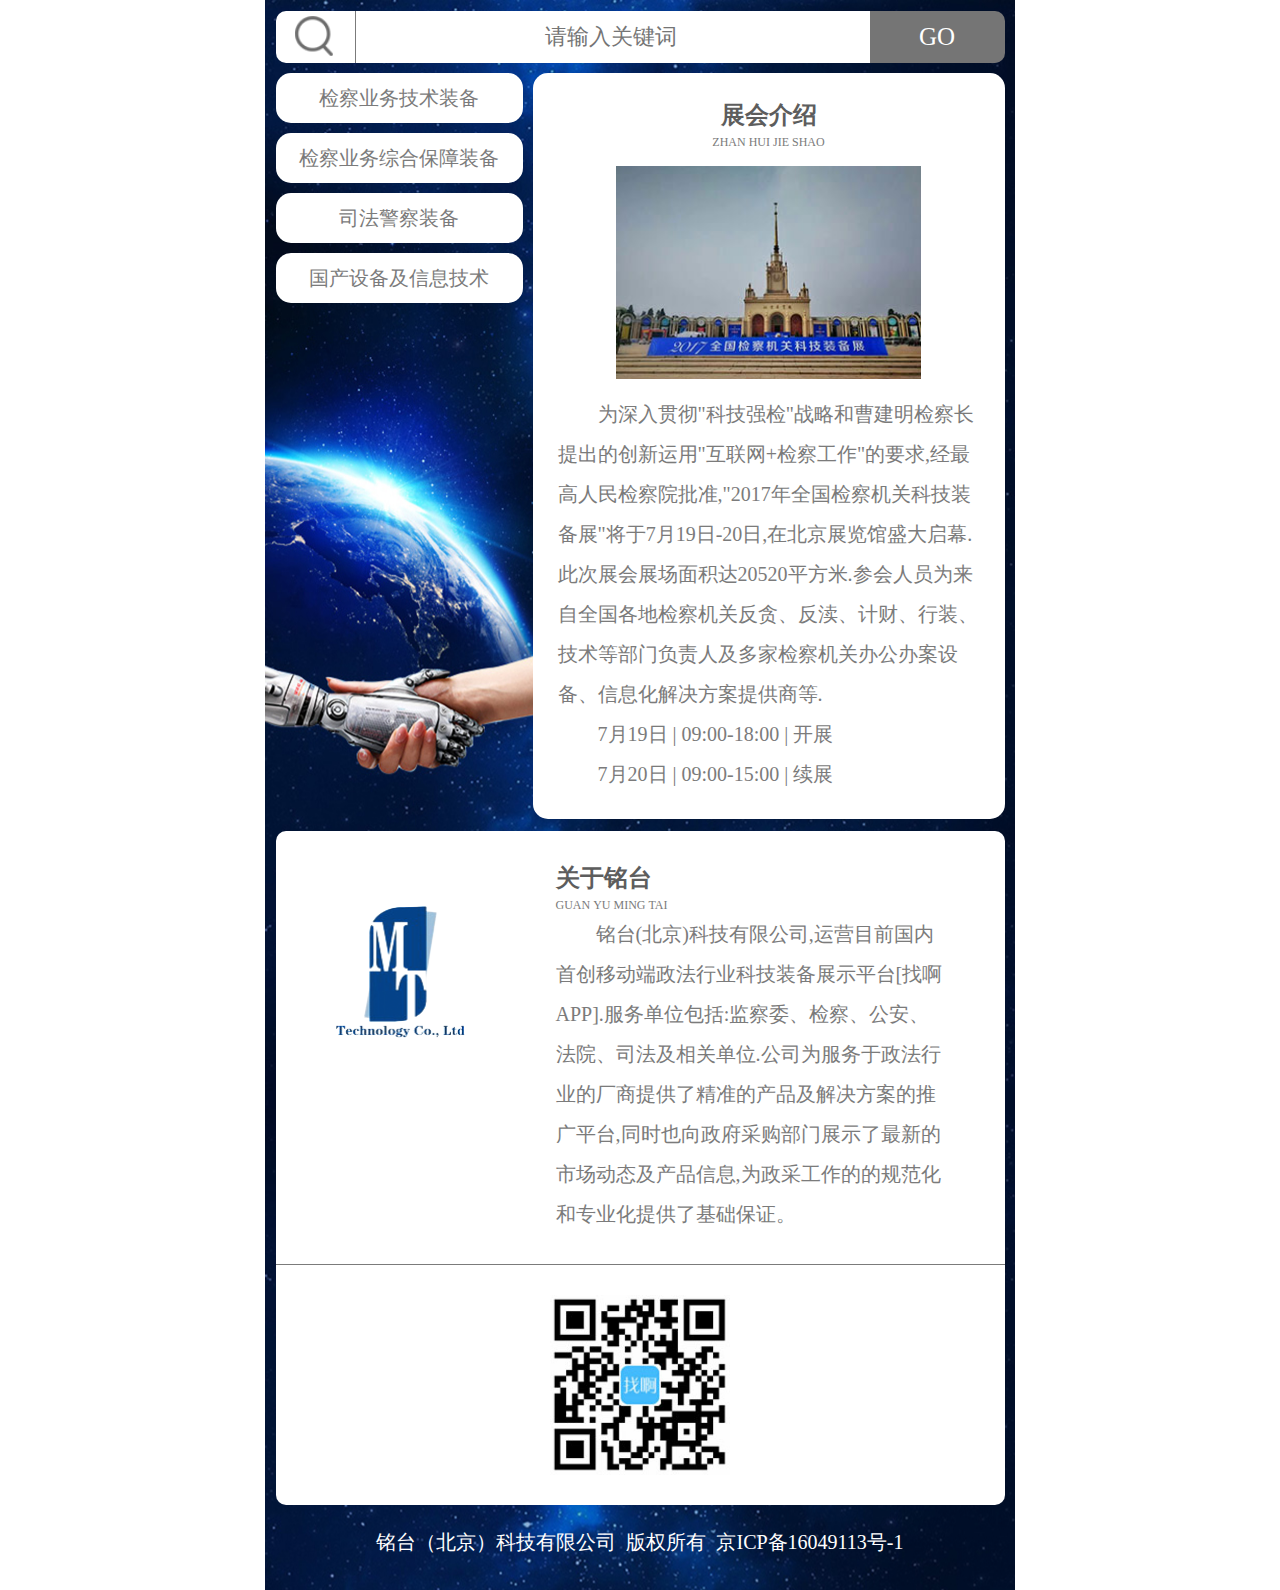
<file: index.html>
<!DOCTYPE html>
<html>

	<head>
		<meta charset="UTF-8">
		<meta http-equiv="X-UA-Compatible" content="IE=edge,Chrome=1" />
		<meta http-equiv="X-UA-Compatible" content="IE=9" />
		<meta name="viewport" content="width=device-width, initial-scale=1.0, maximum-scale=1.0" ,user-scalable="no">
		<meta name="keywords" content="关键词">
		<meta name="description" content="描述">
		<title>2017·微展会</title>
		<link rel="stylesheet" href="./lib/bootstrap/css/bootstrap.min.css">
		<link rel="stylesheet" href="./css/common.css">
		<link rel="stylesheet" href="./css/index.css">
	</head>

	<body>
		<div class="banner">
			<!-- banner轮播图-->
			<div id="carousel-example-generic" class="carousel slide"  data-ride="carousel">
				<!-- 控制点的数量 -->
				<ol class="carousel-indicators"></ol>
				<!-- 内容 -->
				<div class="carousel-inner" role="listbox"></div>
			</div>
		</div>
		<div id="wrap">
			<!--搜索条-->
			<div class="search_box">
				<div class="search_ico">
					<img src="./img/index_search_icon.png" />
				</div>
				<form target="frameFile" id="search_from">
					<input class="search_in" type="search" placeholder="请输入关键词" />
					<iframe name='frameFile' style="display: none;"></iframe>
				</form>
				<div class="search_btn">GO</div>
				<div class="clearfix"></div>
			</div>
			<!--分类栏目-->
			<div>
				<div class="classification">
					<ul>
						<li><a>检察业务技术装备</a></li>
						<li><a>检察业务综合保障装备</a></li>
						<li><a>司法警察装备</a></li>
						<li><a>国产设备及信息技术</a></li>
					</ul>
				</div>
				<div class="exhibition">
					<a href="https://mp.weixin.qq.com/s?__biz=MjM5ODMzOTYwMA==&mid=2650296579&idx=1&sn=74f7fc7860b3192e0a1054454340cf46&chksm=bec0c47c89b74d6adaef8848de88dfaf3138053774effd8f2b998a05da7315e52ccfab8200d7&mpshare=1&scene=1&srcid=0718BjoqtrfmxjG3HOkv0ZU1&key=41aba78a08e0c639f86b98de99645b5385680b21686a4820cafe45f895e29f5f0204485541ed3c22cd37ebe30063d5c3bfa9021d740dae85df66f70e91eb541ede2f352524ae3c1bd93583edacc22cfe&ascene=0&uin=NTgzODU0MTM1&devicetype=iMac+MacBookAir7%2C2+OSX+OSX+10.12.5+build(16F73)&version=12020810&nettype=WIFI&fontScale=100&pass_ticket=R8%2BRbbtvkQH1mG6dcNezWxaKfSquH66Vnfa8lk6t8Mwz3x%2FMa5aLDoLBOBHfDN%2Bw">
						<h4>展会介绍</h4>
						<span>ZHAN&nbsp;HUI&nbsp;JIE&nbsp;SHAO</span>
						<img src="./img/index_exhibition.jpg" />
						<p>为深入贯彻"科技强检"战略和曹建明检察长提出的创新运用"互联网+检察工作"的要求,经最高人民检察院批准,"2017年全国检察机关科技装备展"将于7月19日-20日,在北京展览馆盛大启幕.此次展会展场面积达20520平方米.参会人员为来自全国各地检察机关反贪、反渎、计财、行装、技术等部门负责人及多家检察机关办公办案设备、信息化解决方案提供商等.</p>
						<p>7月19日&nbsp;|&nbsp;09:00-18:00&nbsp;|&nbsp;开展</p>
						<p>7月20日&nbsp;|&nbsp;09:00-15:00&nbsp;|&nbsp;续展</p>
					</a>
				</div>
				<div class="clearfix"></div>
			</div>
			<!--铭台-->
			<div class="mt">
				<div class="mt_con">
					<div class="mt_con_logo">
						<img src="./img/index_mt_logo.png" />
					</div>
					<div class="mt_con_mess">
						<a href="http://www.aimingtai.com">
							<h5>关于铭台</h5>
							<span>GUAN&nbsp;YU&nbsp;MING&nbsp;TAI</span>
							<p>铭台(北京)科技有限公司,运营目前国内首创移动端政法行业科技装备展示平台[找啊APP].服务单位包括:监察委、检察、公安、法院、司法及相关单位.公司为服务于政法行业的厂商提供了精准的产品及解决方案的推广平台,同时也向政府采购部门展示了最新的市场动态及产品信息,为政采工作的的规范化和专业化提供了基础保证。</p>
						</a>
					</div>
					<div class="clearfix"></div>
				</div>
				<div class="mt_er">
					<img src="./img/index_mt_er_za.jpg" />
				</div>
			</div>
			<!--footer-->
			<div class="footer">
				<p>铭台（北京）科技有限公司&nbsp;&nbsp;版权所有&nbsp;&nbsp;京ICP备16049113号-1</p>
			</div>
		</div>
		<!--pop-->
		<div class="pop">
			<ul></ul>
		</div>
	</body>
	<script src="./lib/jquery-3.1.1.min.js"></script>
	<script src="./lib/bootstrap/js/bootstrap.min.js"></script>
	<script src="./js/common.js"></script>
	<script src="./js/fenldata.js"></script>
	<script src="./js/index.js"></script>
	<script src="./lib/jquery.placeholder.js"></script>
	<script type="text/javascript">
		(function() {
			function o() {
				document.documentElement.style.fontSize = (document.documentElement.clientWidth > 750 ? 750 : document.documentElement.clientWidth) / 15 + "px"
			}
			var e = null;
			window.addEventListener("resize", function() {
				clearTimeout(e), e = setTimeout(o, 300)
			}, !1), o()
		})(window);
	</script>

</html>
</file>
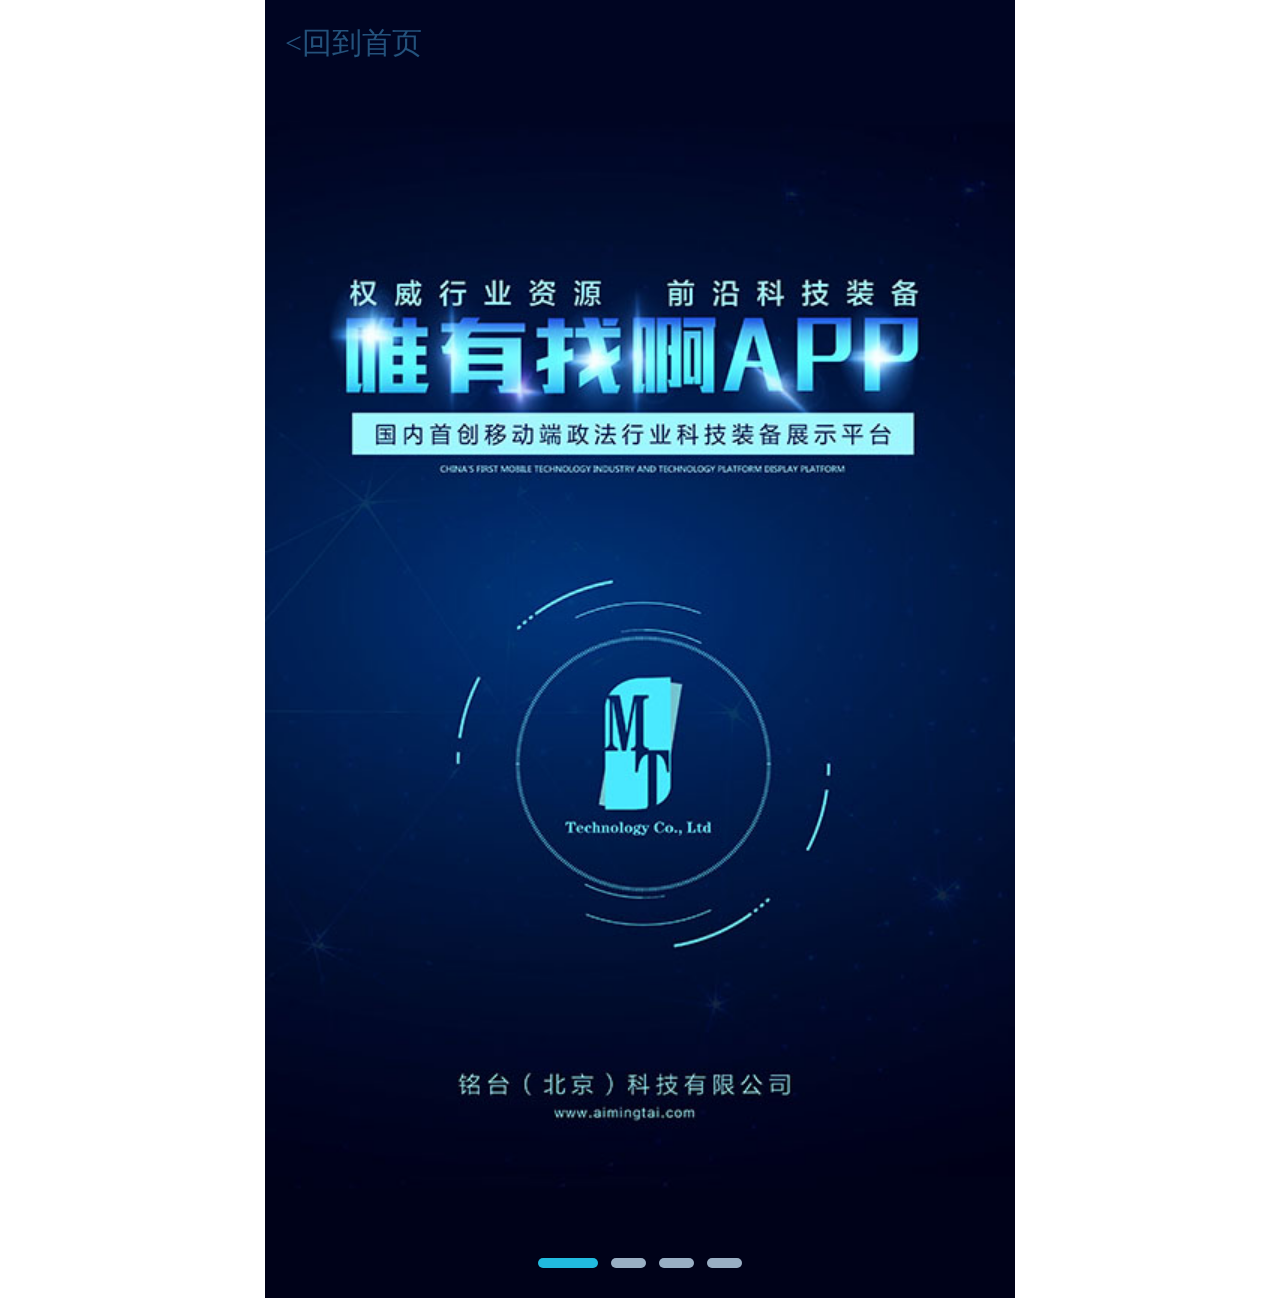
<file: lun/index.html>
<!DOCTYPE html>
<html>

	<head>
		<meta charset="UTF-8">
		<meta http-equiv="X-UA-Compatible" content="IE=edge,Chrome=1" />
		<meta http-equiv="X-UA-Compatible" content="IE=9" />
		<meta name="viewport" content="width=device-width, initial-scale=1.0, maximum-scale=1.0" ,user-scalable="no">
		<meta name="keywords" content="关键词">
		<meta name="description" content="描述">
		<title>2017·微展会</title>
		<link rel="stylesheet" href="./lib/bootstrap/css/bootstrap.min.css">
		<link rel="stylesheet" href="./css/common.css">
	</head>

	<body>
		<div class="banner">
			<!-- banner轮播图-->
			<div id="carousel-example-generic" class="carousel slide">
				<!-- 控制点的数量 -->
				<ol class="carousel-indicators">
					<li data-target="#carousel-example-generic" data-slide-to="0" class="active"></li>
					<li data-target="#carousel-example-generic" data-slide-to="1" ></li>
					<li data-target="#carousel-example-generic" data-slide-to="2" ></li>
					<li data-target="#carousel-example-generic" data-slide-to="3" ></li>
				</ol>
				<!-- 内容 -->
				<div class="carousel-inner" role="listbox">
					<div class="item active">
						<a>
							<img src="./img/banner1.jpg"  title=""/>
						</a>
					</div>
					<div class="item">
						<a>
							<img src="./img/banner2.jpg"  title=""/>
						</a>
					</div>
					<div class="item">
						<a>
							<img src="./img/banner3.jpg"  title=""/>
						</a>
					</div>
					<div class="item">
						<a>
							<img src="./img/banner4.jpg"  title=""/>
						</a>
					</div>
				</div>
			</div>
		</div>
		<div class="banner_back"><a href="../index.html">&lt;回到首页</a></div>
	</body>
	<script src="./lib/jquery-3.1.1.min.js"></script>
	<script src="./lib/bootstrap/js/bootstrap.min.js"></script>
	<script src="./js/index.js"></script>
	<script src="./lib/jquery.placeholder.js"></script>
	<script type="text/javascript">
		(function() {
			function o() {
				document.documentElement.style.fontSize = (document.documentElement.clientWidth > 750 ? 750 : document.documentElement.clientWidth) / 15 + "px"
			}
			var e = null;
			window.addEventListener("resize", function() {
				clearTimeout(e), e = setTimeout(o, 300)
			}, !1), o()
		})(window);
	</script>

</html>
</file>
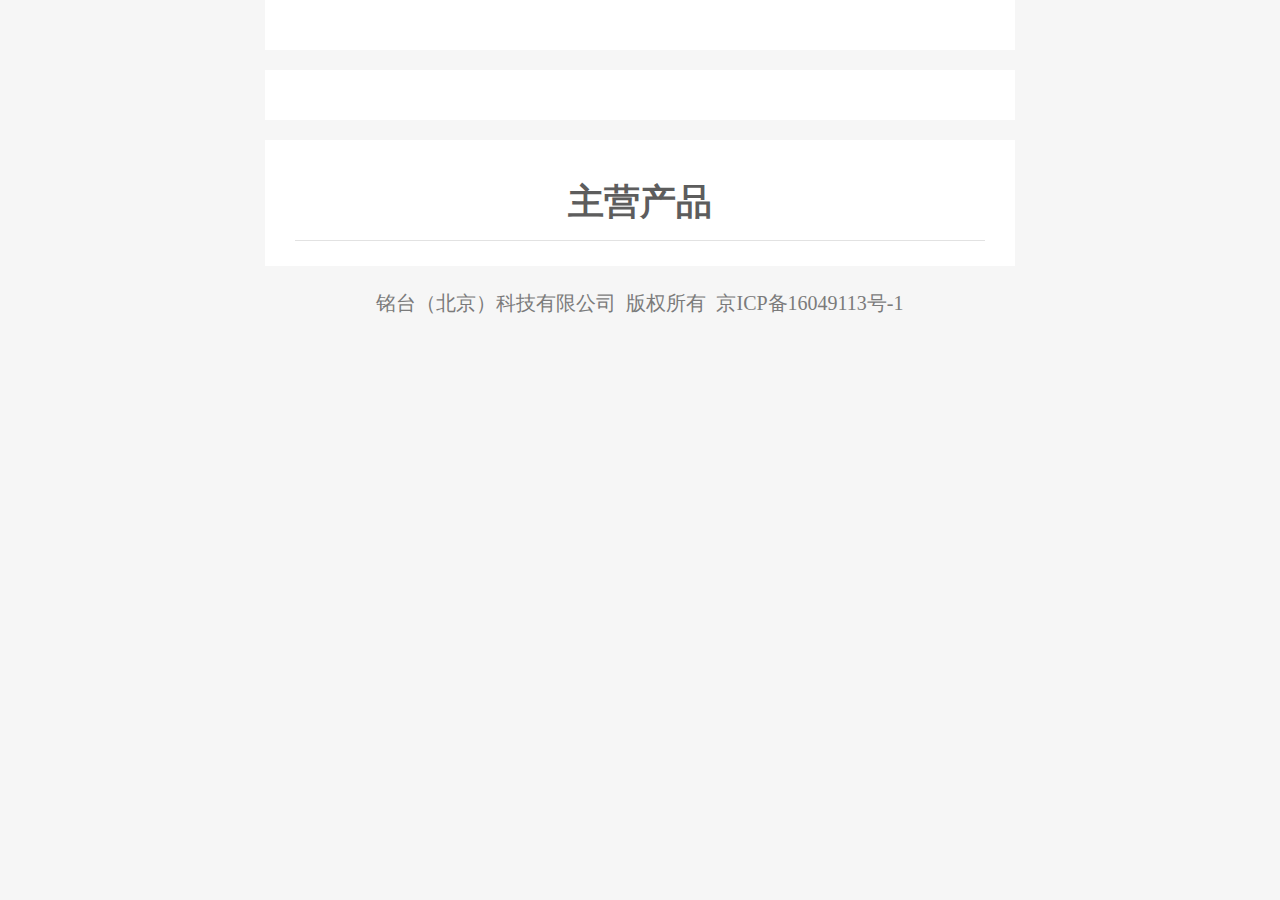
<file: html/product.html>
<!DOCTYPE html>
<html>

	<head>
		<meta charset="UTF-8">
		<meta http-equiv="X-UA-Compatible" content="IE=edge,Chrome=1" />
		<meta http-equiv="X-UA-Compatible" content="IE=9" />
		<meta name="viewport" content="width=device-width, initial-scale=1.0, maximum-scale=1.0" ,user-scalable="no">
		<meta name="keywords" content="关键词">
		<meta name="description" content="描述">
		<title>2017·微展会</title>
		<link rel="stylesheet" href="../lib/bootstrap/css/bootstrap.min.css">
		<link rel="stylesheet" href="../css/common.css">
		<link rel="stylesheet" href="../css/product.css">
	</head>

	<body>
		<div class="banner">
			<!-- banner轮播图-->
			<div id="carousel-example-generic" class="carousel slide">
				<div class="carousel-inner" role="listbox"></div>
			</div>
		</div>

		<!--产品介绍开始-->
		<div class="com_message">
			<a>
				<div class="content_com">
					<div class="content_com_top  product_mess"></div>
				</div>
			</a>

		</div>
		<!--产品介绍结束-->
		<!--公司基本信息开始-->
		<div class="com_message">
			<a>
				<div class="content_com">
					<div class="content_com_top company_mess"></div>
				</div>
			</a>
		</div>
		<!--公司基本信息结束-->
		<!--产品列表开始-->
		<div id="Pro_introd">
			<div class="content_com">
				<div class="content_com_top bbEc">
					<h4>主营产品</h4>
				</div>
				<div class="pro_list">
					<ul></ul>
				</div>
			</div>
		</div>
		<!--产品列表结束-->
		<!--footer-->
		<div class="footer">
			<p>铭台（北京）科技有限公司&nbsp;&nbsp;版权所有&nbsp;&nbsp;京ICP备16049113号-1</p>
		</div>
		<!--pop-->
		<div class="pop">
			<div class="alert">
			</div>
		</div>
	</body>
	<script src="../lib/jquery-3.1.1.min.js"></script>
	<script src="../lib/bootstrap/js/bootstrap.min.js"></script>
	<script src="../lib/jquery.placeholder.js"></script>
	<script src="../js/common.js"></script>
	<script src="../js/product.js"></script>
	<script type="text/javascript">
		(function() {
			function o() {
				document.documentElement.style.fontSize = (document.documentElement.clientWidth > 750 ? 750 : document.documentElement.clientWidth) / 15 + "px"
			}
			var e = null;
			window.addEventListener("resize", function() {
				clearTimeout(e), e = setTimeout(o, 300)
			}, !1), o()
		})(window);
	</script>

</html>
</file>
<file: css/index.css>
body {
	position: relative;
}


/*内容中心*/

#wrap {
	width: 15rem;
	background: url(../img/index_content_bg.jpg);
	background-size: cover;
	-moz-background-size: cover;
	/* 老版本的 Firefox */
	padding: 0.21rem;
}


/*搜索条*/

.search_box {
	margin-bottom: 0.2rem;
	display: flex;
}

.search_box >.search_ico {
	border-radius: 0.2rem 0 0 0.2rem;
	-moz-border-radius: 0.2rem 0 0 0.2rem;
	/* Old Firefox */
	background-color: #FFFFFF;
	padding: 0.1rem;
	flex: 1;
	float: left;
	border-right: solid 1px #7b7b7b;
}

.search_box >.search_ico img {
	width: 0.8rem;
	margin: 0 auto;
	display: block;
}

.search_box >form {
	width: 10.28rem;
	background-color: #FFFFFF;
	display: block;
	line-height: 1.04rem;
	border: none;
	font-size: 0.44rem;
	text-align: center;
	float: left;
}
.search_box >form>.search_in{
	width: 10.28rem;
	background-color: #FFFFFF;
	display: block;
	line-height: 1.04rem;
	border: none;
	font-size: 0.44rem;
	text-align: center;
	float: left;
}
.search_box >.search_btn {
	width: 2.7rem;
	font-size: 0.5rem;
	text-align: center;
	background-color: #757575;
	line-height: 1.04rem;
	color: #FFFFFF;
	border-radius: 0 0.2rem 0.2rem 0;
	-moz-border-radius: 0 0.2rem 0.2rem 0;
	/* Old Firefox */
	float: left;
}


/*分类栏目*/

.classification {
	width: 4.94rem;
	float: left;
}

.classification>ul>li {
	background-color: #FFFFFF;
	border-radius: 0.3rem;
	-moz-border-radius: 0.3rem;
	/* Old Firefox */
	margin-bottom: 0.2rem;
	text-align: center;
}

.classification>ul>li>a {
	line-height: 1rem;
	color: #7b7b7b;
	font-size: 0.4rem;
	text-decoration: none;
}

.exhibition {
	width: 9.44rem;
	margin-left: 0.2rem;
	background-color: #FFFFFF;
	border-radius: 0.3rem;
	-moz-border-radius: 0.3rem;
	/* Old Firefox */
	padding: 0.5rem;
	float: left;
}

.exhibition>a {
	text-decoration: none;
}

.exhibition>a>h4,
.mt>.mt_con>.mt_con_mess>a>h5 {
	color: #5d5d5d;
	font-size: 0.48rem;
	line-height: 0.7rem;
	font-weight: bold;
	text-align: center;
	font-family: "微软雅黑";
}

.exhibition>a>span,
.mt>.mt_con>.mt_con_mess>a>span {
	color: #7b7b7b;
	display: block;
	margin: 0 auto;
	font-size: 0.24rem;
	text-align: center;
}

.exhibition>a>img {
	width: 6.1rem;
	display: block;
	margin: 0.3rem auto;
}

.exhibition>a>p,
.mt>.mt_con>.mt_con_mess>a>p {
	color: #7b7b7b;
	text-indent: 2em;
	line-height: 0.8rem;
	font-size: 0.4rem;
}


/*铭台*/

.mt {
	width: 100%;
	margin-top: 0.24rem;
	background-color: #FFFFFF;
	border-radius: 0.2rem;
	-moz-border-radius: 0.2rem;
	/* Old Firefox */
}

.mt>.mt_con {
	border-bottom: solid 1px #7b7b7b;
}

.mt>.mt_con>.mt_con_logo {
	width: 5rem;
	float: left;
}

.mt>.mt_con>.mt_con_logo img {
	margin: 1.4rem auto 0;
	width: 3rem;
	display: block;
}

.mt>.mt_con>.mt_con_mess {
	padding: 0.6rem;
	width: 9rem;
	float: left;
}
.mt>.mt_con>.mt_con_mess>a{
	text-decoration: none;
	color: #7b7b7b;
}
.mt>.mt_con>.mt_con_mess>a>h5 {
	text-align: left;
}

.mt>.mt_con>.mt_con_mess>a>span {
	text-align: left;
}

.mt>.mt_er {
	padding: 0.6rem;
}

.mt>.mt_er>img {
	width: 3.6rem;
	display: block;
	margin: 0 auto;
}


/*弹出pop开始*/

.pop {
	width: 15rem;
	height: 100%;
	position: absolute;
	padding: 3.5rem 1rem 1rem;
	top: 0;
	left: 0;
	z-index: 1000;
	background: rgba(0, 0, 0, 0.85);
	filter: progid: DXImageTransform.Microsoft.gradient(startColorstr=#c8000000, endColorstr=#c8000000);
	/*IE8支持*/
	display: none;
	overflow: auto;
}

.pop>ul>li {
	background: rgba(0, 162, 230, 0.8);
	margin-bottom: 0.45rem;
	border-radius: 1rem;
	-moz-border-radius: 1rem;
	/* Old Firefox */
	padding-left: 1rem;
}

.pop>ul>li>a {
	color: #FFFFFF;
	line-height: 1.1rem;
	font-size: 0.54rem;
	text-decoration: none;
	display: block;
	width: 100%;
}


/*弹出pop结束*/
</file>
<file: css/product.css>
body {
	background-color: #F6F6F6;
}
/*设置a标签点击时的闪现效果*/
body a{
	-webkit-tap-highlight-color:rgba(170,170,170,0.5);
}
/*内容中心上部banner图开始*/

.banner .item a img {
	height: 9.38rem;
}


/*内容中心*/

#wrap {
	width: 15rem;
	padding: 0.21rem;
}
.com_message .lett2,.com_message .lett3 {
	position: relative;
	overflow: hidden;
}
.com_message .lett2 {
	height: 4rem;
}
.com_message .lett3 {
	height: 4.7rem;
}
.com_message .lett2::after,.com_message .lett3::after {
	content: "...";
	width: 1rem;
	height: 0.9rem;
	line-height: 0.9rem;
	/*font-weight: bold;*/
	position: absolute;
	bottom: 0;
	color: #7b7b7b;
	font-size: 0.7rem;
	right: 0;
	padding: 0 20px 1px 45px;
	background: url("../img/ellipsis_bg.png") repeat-y;
}
.com_message a{
	text-decoration: none;
}

/*公司信息开始*/
.com_message{
	width: 15rem;
	margin-bottom: 0.4rem;
	background-color: #FFFFFF;
}


.content_com {
	width: 15rem;
	padding: 0.5rem 0.6rem;
	background-color: #FFFFFF;
}

.content_com .content_com_top {
	text-align: center;
}

.content_com .content_com_top h4{
	color: #5d5d5d;
	font-size: 0.72rem;
	line-height: 1.5rem;
	font-weight: bold;
}

.content_com .content_com_top span {
	color: #7b7b7b;
	font-size: 0.5rem;
	line-height: 0.48rem;
}

.content_com .content_com_top p {
	color: #7b7b7b;
	font-size: 0.6rem;
	line-height: 0.9rem;
	text-align: left;
	display: block;
	height: 2.5rem;
}


/*公司信息结束*/


/*产品列表开始*/

#Pro_introd {
	width: 15rem;
}

#Pro_introd .pro_list .pro_person {
	height: 5.32rem;
}

#Pro_introd .pro_list .pro_person .pro_img {
	width: 4rem;
}

#Pro_introd .pro_list .pro_person .pro_img img {
	width: 3rem;
	height: 3rem;
	margin: 0.6rem auto;
	display: block;
}

#Pro_introd .pro_list .pro_person .pro_mess {
	width: 9.3rem;
	padding: 0.7rem 0.4rem;
}

#Pro_introd .pro_list .pro_person .pro_mess h4 {
	color: #333333;
	font-size: 0.68rem;
	line-height: 0.9rem;
	margin-bottom: 0.4rem;
	display: block;
}

#Pro_introd .pro_list .pro_person .pro_mess .lett1 {
	position: relative;
	height: 1.7rem;
	overflow: hidden;
}

#Pro_introd .pro_list .pro_person .pro_mess .lett1::after {
	content: "...";
	font-weight: bold;
	position: absolute;
	bottom: 0;
	right: 0;
	padding: 0 20px 1px 45px;
	background: url("../img/ellipsis_bg.png") repeat-y;
}

#Pro_introd .pro_list .pro_person .pro_mess span {
	color: #898989;
	font-size: 0.6rem;
	line-height: 0.9rem;
	display: block;
	height: 1.8rem;
	overflow: hidden;
}


/*产品列表结束*/


/*footer*/

.footer p {
	color: #7b7b7b;
}


/*弹出pop开始*/

.pop {
	width: 15rem;
	height: 100%;
	position: absolute;
	/*padding: 5rem 1.4rem 0;*/
	padding: 1.2rem;
	top: 0;
	left: 0;
	z-index: 1000;
	background: rgba(0, 0, 0, 0.85);
	filter: progid: DXImageTransform.Microsoft.gradient(startColorstr=#c8000000, endColorstr=#c8000000);
	/*IE8支持*/
	/*display: none;*/
}

.pop>ul>li {
	background: rgba(0, 162, 230, 0.8);
	margin-bottom: 0.56rem;
	border-radius: 1rem;
	-moz-border-radius: 1rem;
	/* Old Firefox */
	padding-left: 1rem;
}

.pop>ul>li>a {
	color: #FFFFFF;
	line-height: 1rem;
	font-size: 0.5rem;
}


/*弹出pop结束*/
</file>
<file: css/common.css>
@charset "UTF-8";

/*初始化  reset*/

html,
body {
	position: relative;
	width: 100%;
	font-family: "微软雅黑";
}

body {
	background: #eee;
	font-family: Helvetica Neue, Helvetica, Arial, sans-serif;
	font-size: 14px;
	color: #000;
	position: relative;
}

blockquote,
body,
button,
dd,
dl,
dt,
fieldset,
form,
h1,
h2,
h3,
h4,
h5,
h6,
hr,
input,
legend,
li,
ol,
p,
pre,
td,
textarea,
th,
ul {
	margin: 0;
	padding: 0
}

* {
	margin: 0;
	padding: 0;
}

.w {
	width: 1200px;
	margin: 0 auto;
	min-width: 1200px;
}

body,
button,
input,
select,
textarea {
	font: 12px/1.5 "Microsoft YaHei", "微软雅黑", SimSun, "宋体", sans-serif;
	color: #000;
}

ol,
ul {
	list-style: none
}

a {
	text-decoration: none
}

fieldset,
img {
	border: 0;
	vertical-align: top;
}

a,
input,
button,
select,
textarea {
	outline: none;
}

a,
button {
	cursor: pointer;
}

.fl_l {
	float: left;
}

.fl_r {
	float: right;
}

.bbEc {
	border-bottom: solid 1px #E2E2E2;
}

.fw_n {
	font-weight: normal;
}
html {
	position: relative;
	font-family: '微软雅黑';
}

body {
	background-color: #fff;
	width: 15rem;
	margin: 0 auto;
	font-family: '微软雅黑';
}

/*内容中心上部banner图开始*/

.banner {
	width: 15rem;
}

.banner .item a img {
	width: 15rem;
	height: 8.34rem;
	margin: 0rem auto;
	display: block;
}

.carousel-indicators li {
	width: 0.4rem;
	height: 0.16rem;
	background-color: #99AFC4;
	border-radius: 1px;
	border: none;
	margin: 0.07rem;
}

.carousel-indicators .active {
	width: 0.8rem;
	height: 0.16rem;
	margin: 0.07rem;
	background-color: #21BBDF;
}
/*footer*/

.footer p {
	color: #FFFFFF;
	text-align: center;
	line-height: 1.48rem;
	font-size: 0.4rem;
}
</file>
<file: lun/css/common.css>
@charset "UTF-8";

/*初始化  reset*/

html,
body {
	position: relative;
	width: 100%;
	font-family: "微软雅黑";
}

body {
	background: #eee;
	font-family: Helvetica Neue, Helvetica, Arial, sans-serif;
	font-size: 14px;
	color: #000;
	position: relative;
}

blockquote,
body,
button,
dd,
dl,
dt,
fieldset,
form,
h1,
h2,
h3,
h4,
h5,
h6,
hr,
input,
legend,
li,
ol,
p,
pre,
td,
textarea,
th,
ul {
	margin: 0;
	padding: 0
}

* {
	margin: 0;
	padding: 0;
}

.w {
	width: 1200px;
	margin: 0 auto;
	min-width: 1200px;
}

body,
button,
input,
select,
textarea {
	font: 12px/1.5 "Microsoft YaHei", "微软雅黑", SimSun, "宋体", sans-serif;
	color: #000;
}

ol,
ul {
	list-style: none
}

a {
	text-decoration: none
}

fieldset,
img {
	border: 0;
	vertical-align: top;
}

a,
input,
button,
select,
textarea {
	outline: none;
}

a,
button {
	cursor: pointer;
}

.fl_l {
	float: left;
}

.fl_r {
	float: right;
}

.bbEc {
	border-bottom: solid 1px #E2E2E2;
}

.fw_n {
	font-weight: normal;
}

html {
	position: relative;
	font-family: '微软雅黑';
}

body {
	background-color: #fff;
	width: 15rem;
	margin: 0 auto;
	font-family: '微软雅黑';
}


/*内容中心上部banner图开始*/

.banner {
	width: 15rem;
}

.banner .item a img {
	width: 15rem;
	height: 100%;
	margin: 0rem auto;
	display: block;
}

.carousel-indicators li {
	width: 0.7rem;
	height: 0.2rem;
	background-color: #99AFC4;
	border-radius: 5px;
	border: none;
	margin: 0.1rem;
}

.carousel-indicators .active {
	width: 1.2rem;
	height: 0.2rem;
	margin: 0.1rem;
	background-color: #21BBDF;
}

.banner_back {
	width: 100%;
	position: fixed;
	top: 0;
	padding: 0.4rem;
}

.banner_back>a {
	text-decoration: none;
	color: #23527C;
	font-size: 0.6rem;
}
</file>
